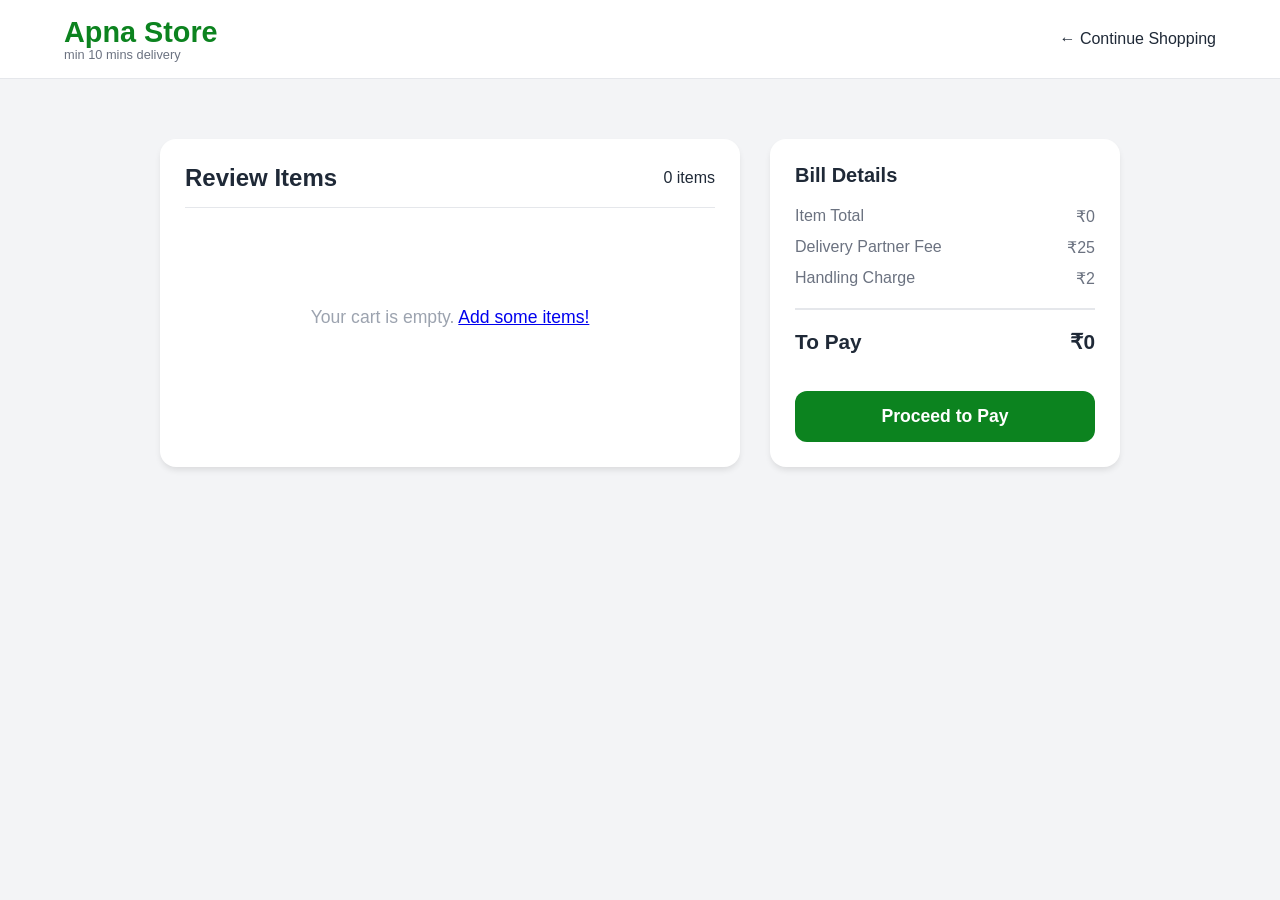
<file: target/classes/static/cart.html>
<!DOCTYPE html>
<html lang="en">
<head>
    <meta charset="UTF-8">
    <meta name="viewport" content="width=device-width, initial-scale=1.0">
    <title>Your Cart - Apna Store</title>
    <link rel="stylesheet" href="css/style.css">
    <style>
        .cart-page-container {
            max-width: 1000px;
            margin: 40px auto;
            padding: 20px;
            display: grid;
            grid-template-columns: 1fr 350px;
            gap: 30px;
        }

        @media (max-width: 768px) {
            .cart-page-container {
                grid-template-columns: 1fr;
            }
        }

        .cart-items-section {
            background: var(--white);
            padding: 25px;
            border-radius: 16px;
            box-shadow: 0 4px 6px -1px rgba(0,0,0,0.1);
        }

        .billing-section {
            background: var(--white);
            padding: 25px;
            border-radius: 16px;
            box-shadow: 0 4px 6px -1px rgba(0,0,0,0.1);
            height: fit-content;
        }

        .cart-header {
            display: flex;
            justify-content: space-between;
            align-items: center;
            margin-bottom: 25px;
            padding-bottom: 15px;
            border-bottom: 1px solid var(--light-gray);
        }

        .back-link {
            text-decoration: none;
            color: var(--primary-color);
            font-weight: 600;
            display: flex;
            align-items: center;
            gap: 5px;
        }

        .billing-title {
            font-size: 1.25rem;
            font-weight: 700;
            margin-bottom: 20px;
        }

        .billing-row {
            display: flex;
            justify-content: space-between;
            margin-bottom: 12px;
            color: #6b7280;
        }

        .billing-row.total {
            margin-top: 20px;
            padding-top: 20px;
            border-top: 2px solid var(--light-gray);
            font-weight: 800;
            font-size: 1.3rem;
            color: var(--text-color);
        }

        .place-order-btn {
            width: 100%;
            padding: 15px;
            background: var(--primary-color);
            color: white;
            border: none;
            border-radius: 12px;
            font-size: 1.1rem;
            font-weight: 700;
            margin-top: 25px;
            cursor: pointer;
            transition: 0.2s;
        }

        .place-order-btn:hover {
            background: var(--hover-color);
        }
    </style>
</head>
<body>
    <header class="navbar">
        <div class="logo">
            <a href="index.html" style="text-decoration: none; color: inherit;">
                <h1>Apna Store</h1>
                <p>min 10 mins delivery</p>
            </a>
        </div>
        <div class="nav-links">
            <a href="index.html" class="back-link">← Continue Shopping</a>
        </div>
    </header>

    <div class="cart-page-container">
        <div class="cart-items-section">
            <div class="cart-header">
                <h2>Review Items</h2>
                <span id="cart-count-badge">0 items</span>
            </div>
            <div id="cart-list" class="cart-items" style="display: block; position: static; box-shadow: none;">
                <!-- Items will be rendered here -->
                <div class="loading">Loading your cart...</div>
            </div>
        </div>

        <div class="billing-section">
            <h3 class="billing-title">Bill Details</h3>
            <div class="billing-details">
                <div class="billing-row">
                    <span>Item Total</span>
                    <span id="bill-subtotal">₹0</span>
                </div>
                <div class="billing-row">
                    <span>Delivery Partner Fee</span>
                    <span>₹25</span>
                </div>
                <div class="billing-row">
                    <span>Handling Charge</span>
                    <span>₹2</span>
                </div>
                <div class="billing-row total">
                    <span>To Pay</span>
                    <span id="bill-total">₹0</span>
                </div>
            </div>
            <button class="place-order-btn" onclick="proceedToPayment()">Proceed to Pay</button>
        </div>
    </div>

    <script>
        // Inline cart logic for the separate page
        window.proceedToPayment = function() {
            const userMobile = localStorage.getItem('apnaStore_user');
            if (!userMobile) {
                alert('Please login first');
                window.location.href = 'login.html';
                return;
            }
            
            const cart = getCart();
            const itemsArray = Object.values(cart);
            if (itemsArray.length === 0) {
                alert('Your cart is empty');
                return;
            }

            let subtotal = 0;
            itemsArray.forEach(item => {
                subtotal += item.price * item.quantity;
            });
            const total = subtotal > 0 ? subtotal + 27 : 0;

            // Redirect to payment page with amount
            window.location.href = `payment.html?amount=${total}`;
        };

        function getCart() {
            const cartData = localStorage.getItem('apnaStore_cart');
            return cartData ? JSON.parse(cartData) : {};
        }

        document.addEventListener('DOMContentLoaded', () => {
            const cartItemsContainer = document.getElementById('cart-list');
            const subtotalEl = document.getElementById('bill-subtotal');
            const totalEl = document.getElementById('bill-total');
            const countEl = document.getElementById('cart-count-badge');

            function updateAuthUI() {
                const userMobile = localStorage.getItem('apnaStore_user');
                const navLinks = document.querySelector('.nav-links');
                if (userMobile) {
                    navLinks.innerHTML = `
                        <div class="user-profile">
                            <span class="user-mobile">👤 ${userMobile}</span>
                            <a href="#" onclick="logout()" class="logout-link">Logout</a>
                        </div>
                        <a href="index.html" class="back-link">← Continue Shopping</a>
                    `;
                }
            }

            window.logout = function() {
                localStorage.removeItem('apnaStore_user');
                window.location.reload();
            }

            updateAuthUI();

            function saveCart(cart) {
                localStorage.setItem('apnaStore_cart', JSON.stringify(cart));
            }

            function updateUI() {
                const cart = getCart();
                const itemsArray = Object.values(cart);
                
                let subtotal = 0;
                let count = 0;

                if (itemsArray.length === 0) {
                    cartItemsContainer.innerHTML = '<div class="empty-cart-msg" style="padding: 50px;">Your cart is empty. <a href="index.html">Add some items!</a></div>';
                } else {
                    cartItemsContainer.innerHTML = itemsArray.map(item => {
                        subtotal += item.price * item.quantity;
                        count += item.quantity;
                        return `
                        <div class="cart-item">
                            <img src="${item.imageUrl}" class="cart-item-img">
                            <div class="cart-item-info">
                                <div class="cart-item-name">${item.name}</div>
                                <div class="cart-item-price">₹${item.price}</div>
                            </div>
                            <div class="cart-item-actions">
                                <button class="qty-btn" onclick="changeQty(${item.id}, -1)">-</button>
                                <span class="cart-item-qty">${item.quantity}</span>
                                <button class="qty-btn" onclick="changeQty(${item.id}, 1)">+</button>
                            </div>
                        </div>
                    `}).join('');
                }

                subtotalEl.textContent = `₹${subtotal}`;
                totalEl.textContent = `₹${subtotal > 0 ? subtotal + 27 : 0}`;
                countEl.textContent = `${count} ${count === 1 ? 'item' : 'items'}`;
            }

            window.changeQty = function(id, delta) {
                const cart = getCart();
                if (cart[id]) {
                    cart[id].quantity += delta;
                    if (cart[id].quantity <= 0) {
                        delete cart[id];
                    }
                    saveCart(cart);
                    updateUI();
                }
            }

            updateUI();
        });
    </script>
</body>
</html>
</file>
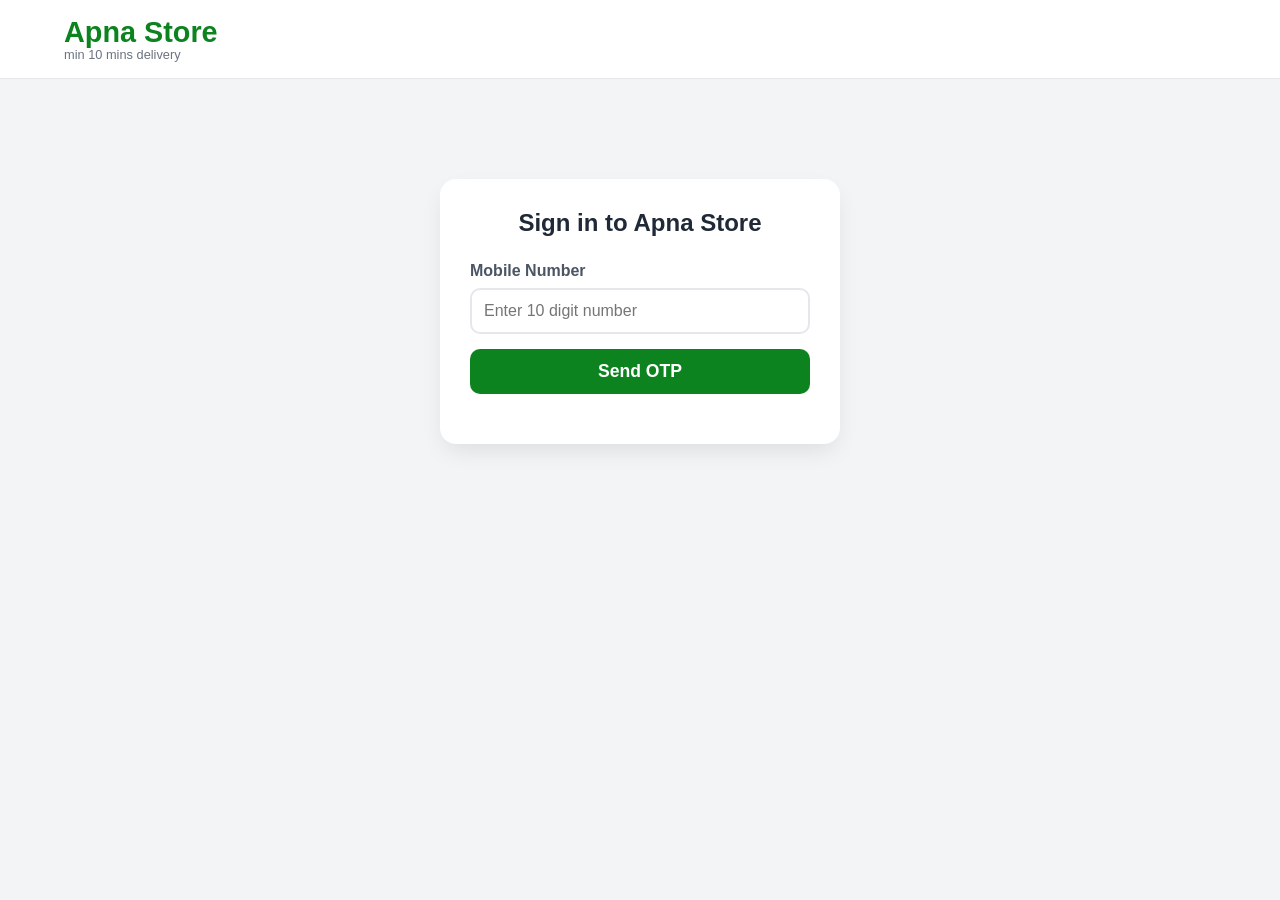
<file: target/classes/static/login.html>
<!DOCTYPE html>
<html lang="en">
<head>
    <meta charset="UTF-8">
    <meta name="viewport" content="width=device-width, initial-scale=1.0">
    <title>Login - Apna Store</title>
    <link rel="stylesheet" href="css/style.css">
    <style>
        .login-container {
            max-width: 400px;
            margin: 100px auto;
            padding: 30px;
            background: var(--white);
            border-radius: 16px;
            box-shadow: 0 10px 25px -5px rgba(0,0,0,0.1);
        }
        .login-title {
            font-size: 1.5rem;
            font-weight: 800;
            text-align: center;
            margin-bottom: 25px;
            color: var(--text-color);
        }
        .form-group {
            margin-bottom: 20px;
        }
        .form-group label {
            display: block;
            margin-bottom: 8px;
            font-weight: 600;
            color: #4b5563;
        }
        .form-input {
            width: 100%;
            padding: 12px;
            border: 2px solid #e5e7eb;
            border-radius: 10px;
            font-size: 1rem;
            transition: border-color 0.2s;
        }
        .form-input:focus {
            outline: none;
            border-color: var(--primary-color);
        }
        .login-btn {
            width: 100%;
            padding: 12px;
            background: var(--primary-color);
            color: white;
            border: none;
            border-radius: 10px;
            font-size: 1.1rem;
            font-weight: 700;
            cursor: pointer;
            transition: background 0.2s;
        }
        .login-btn:hover {
            background: var(--hover-color);
        }
        .otp-group {
            display: none;
        }
        #message {
            margin-top: 15px;
            text-align: center;
            font-size: 0.9rem;
            font-weight: 600;
        }
        .success { color: #059669; }
        .error { color: #dc2626; }
    </style>
</head>
<body>
    <header class="navbar">
        <div class="logo">
            <a href="index.html" style="text-decoration: none; color: inherit;">
                <h1>Apna Store</h1>
                <p>min 10 mins delivery</p>
            </a>
        </div>
    </header>

    <div class="login-container">
        <h2 class="login-title">Sign in to Apna Store</h2>
        
        <div class="form-group" id="mobile-section">
            <label for="mobile">Mobile Number</label>
            <input type="text" id="mobile" class="form-input" placeholder="Enter 10 digit number" maxlength="10">
            <button id="send-otp-btn" class="login-btn" style="margin-top: 15px;">Send OTP</button>
        </div>

        <div class="form-group otp-group" id="otp-section">
            <label for="otp">Enter 6-digit OTP</label>
            <input type="text" id="otp" class="form-input" placeholder="000000" maxlength="6">
            <button id="verify-otp-btn" class="login-btn" style="margin-top: 15px;">Verify & Login</button>
        </div>

        <div id="message"></div>
    </div>

    <script>
        document.addEventListener('DOMContentLoaded', () => {
            const mobileInput = document.getElementById('mobile');
            const otpInput = document.getElementById('otp');
            const sendBtn = document.getElementById('send-otp-btn');
            const verifyBtn = document.getElementById('verify-otp-btn');
            const mobileSection = document.getElementById('mobile-section');
            const otpSection = document.getElementById('otp-section');
            const messageEl = document.getElementById('message');

            sendBtn.onclick = async () => {
                const mobile = mobileInput.value;
                if (!/^\d{10}$/.test(mobile)) {
                    showMessage('Please enter a valid 10-digit number', 'error');
                    return;
                }

                try {
                    const res = await fetch('/api/auth/send-otp', {
                        method: 'POST',
                        headers: { 'Content-Type': 'application/json' },
                        body: JSON.stringify({ mobile })
                    });
                    const data = await res.json();
                    
                    if (data.success) {
                        showMessage(data.message, 'success');
                        mobileSection.style.display = 'none';
                        otpSection.style.display = 'block';
                    } else {
                        showMessage(data.message, 'error');
                    }
                } catch (err) {
                    showMessage('Server error. Try again.', 'error');
                }
            };

            verifyBtn.onclick = async () => {
                const mobile = mobileInput.value;
                const otp = otpInput.value;
                if (!/^\d{6}$/.test(otp)) {
                    showMessage('Enter 6-digit OTP', 'error');
                    return;
                }

                try {
                    const res = await fetch('/api/auth/verify-otp', {
                        method: 'POST',
                        headers: { 'Content-Type': 'application/json' },
                        body: JSON.stringify({ mobile, otp })
                    });
                    const data = await res.json();
                    
                    if (data.success) {
                        localStorage.setItem('apnaStore_user', mobile);
                        showMessage('Login Successful! Redirecting...', 'success');
                        setTimeout(() => window.location.href = 'index.html', 1500);
                    } else {
                        showMessage(data.message, 'error');
                    }
                } catch (err) {
                    showMessage('Verification failed.', 'error');
                }
            };

            function showMessage(msg, type) {
                messageEl.textContent = msg;
                messageEl.className = type;
            }
        });
    </script>
</body>
</html>
</file>
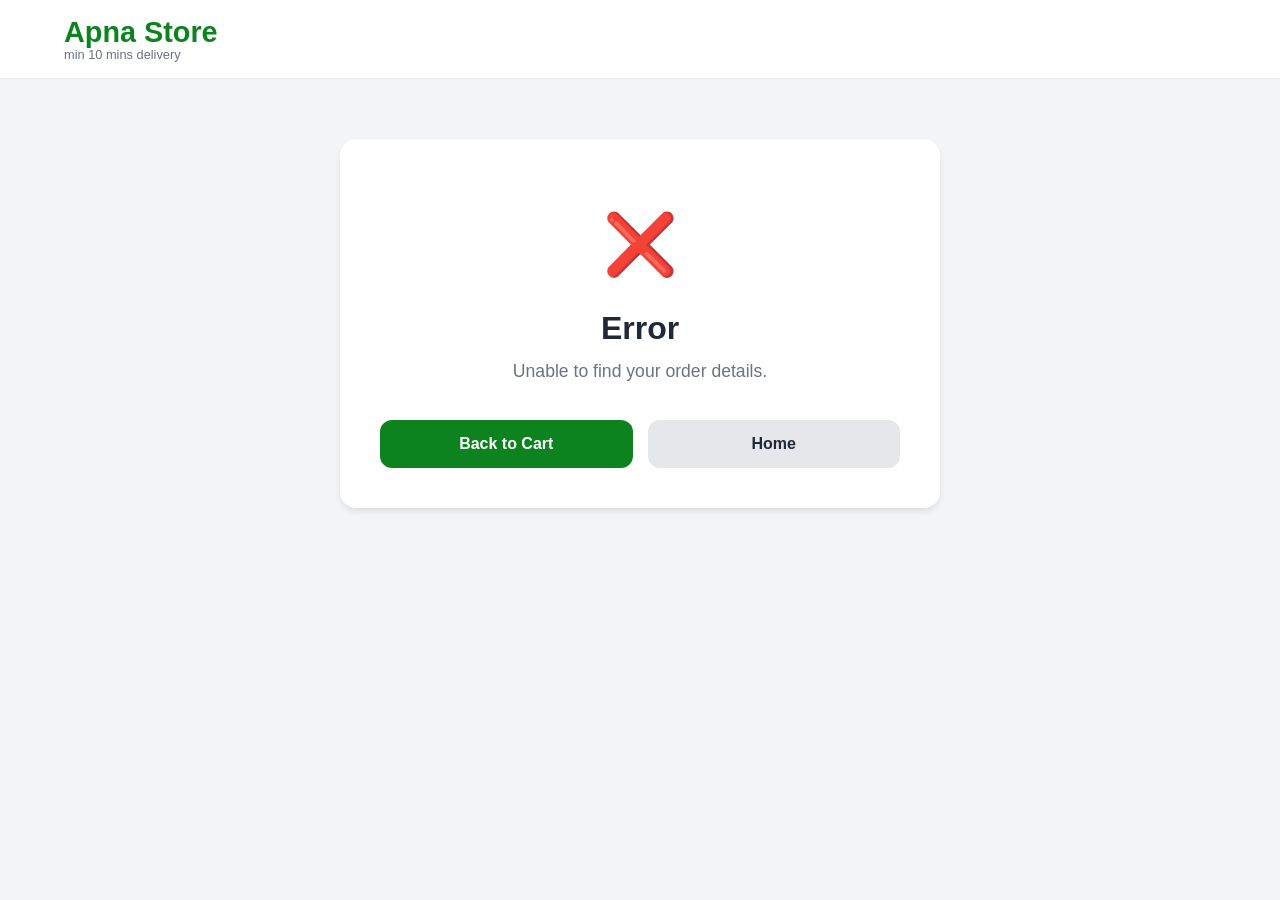
<file: target/classes/static/order-success.html>
<!DOCTYPE html>
<html lang="en">
<head>
    <meta charset="UTF-8">
    <meta name="viewport" content="width=device-width, initial-scale=1.0">
    <title>Order Successful - Apna Store</title>
    <link rel="stylesheet" href="css/style.css">
    <style>
        .success-container {
            max-width: 600px;
            margin: 60px auto;
            padding: 40px;
            background: var(--white);
            border-radius: 16px;
            box-shadow: 0 4px 6px -1px rgba(0,0,0,0.1);
            text-align: center;
        }

        .success-animation {
            animation: scaleIn 0.6s ease-out;
        }

        @keyframes scaleIn {
            from {
                opacity: 0;
                transform: scale(0.8);
            }
            to {
                opacity: 1;
                transform: scale(1);
            }
        }

        .success-icon {
            width: 100px;
            height: 100px;
            margin: 0 auto 30px;
            background: linear-gradient(135deg, #22c55e, #16a34a);
            border-radius: 50%;
            display: flex;
            align-items: center;
            justify-content: center;
            font-size: 50px;
            animation: pulse 2s infinite;
        }

        @keyframes pulse {
            0%, 100% {
                box-shadow: 0 0 0 0 rgba(34, 197, 94, 0.7);
            }
            50% {
                box-shadow: 0 0 0 15px rgba(34, 197, 94, 0);
            }
        }

        .success-title {
            font-size: 2rem;
            font-weight: 900;
            color: #1f2937;
            margin: 0 0 10px 0;
        }

        .success-subtitle {
            font-size: 1.1rem;
            color: #6b7280;
            margin-bottom: 35px;
            line-height: 1.6;
        }

        .order-details {
            background: #f9fafb;
            padding: 25px;
            border-radius: 12px;
            margin: 30px 0;
            text-align: left;
        }

        .detail-row {
            display: flex;
            justify-content: space-between;
            align-items: center;
            padding: 12px 0;
            border-bottom: 1px solid #e5e7eb;
        }

        .detail-row:last-child {
            border-bottom: none;
        }

        .detail-label {
            color: #6b7280;
            font-weight: 500;
        }

        .detail-value {
            color: #1f2937;
            font-weight: 700;
            font-size: 1.1rem;
        }

        .detail-value.amount {
            color: var(--primary-color);
            font-size: 1.3rem;
        }

        .delivery-info {
            background: #dcfce7;
            border: 2px solid var(--primary-color);
            padding: 20px;
            border-radius: 12px;
            margin: 25px 0;
            text-align: center;
        }

        .delivery-time {
            font-size: 1.5rem;
            font-weight: 900;
            color: var(--primary-color);
            margin: 10px 0 5px 0;
        }

        .delivery-text {
            color: #6b7280;
            font-size: 0.95rem;
        }

        .what-next {
            background: #f0f9ff;
            border-left: 4px solid #0284c7;
            padding: 20px;
            border-radius: 8px;
            margin: 25px 0;
            text-align: left;
        }

        .what-next h3 {
            margin: 0 0 15px 0;
            color: #0c4a6e;
            font-size: 1.1rem;
        }

        .what-next ol {
            margin: 0;
            padding-left: 20px;
            color: #0c4a6e;
            line-height: 1.8;
        }

        .what-next li {
            margin: 8px 0;
        }

        .action-buttons {
            display: grid;
            grid-template-columns: 1fr 1fr;
            gap: 15px;
            margin-top: 30px;
        }

        .btn {
            padding: 15px;
            border: none;
            border-radius: 12px;
            font-size: 1rem;
            font-weight: 700;
            cursor: pointer;
            transition: all 0.3s;
            text-decoration: none;
            display: inline-block;
        }

        .btn-primary {
            background: var(--primary-color);
            color: white;
        }

        .btn-primary:hover {
            background: var(--hover-color);
            transform: translateY(-2px);
            box-shadow: 0 4px 12px rgba(34, 197, 94, 0.3);
        }

        .btn-secondary {
            background: var(--light-gray);
            color: var(--text-color);
        }

        .btn-secondary:hover {
            background: #d1d5db;
            transform: translateY(-2px);
        }

        .order-confirmation {
            background: linear-gradient(135deg, #22c55e, #16a34a);
            color: white;
            padding: 20px;
            border-radius: 12px;
            margin-bottom: 25px;
            font-weight: 600;
        }

        .order-confirmation-text {
            font-size: 0.95rem;
            line-height: 1.6;
        }

        .order-id-prominent {
            font-size: 1.3rem;
            font-weight: 900;
            margin: 10px 0;
            letter-spacing: 1px;
        }

        @media (max-width: 600px) {
            .success-container {
                margin: 20px;
                padding: 25px;
            }

            .success-title {
                font-size: 1.5rem;
            }

            .success-subtitle {
                font-size: 1rem;
            }

            .action-buttons {
                grid-template-columns: 1fr;
            }

            .detail-row {
                flex-direction: column;
                align-items: flex-start;
                gap: 5px;
            }

            .delivery-time {
                font-size: 1.2rem;
            }
        }
    </style>
</head>
<body>
    <header class="navbar">
        <div class="logo">
            <a href="index.html" style="text-decoration: none; color: inherit;">
                <h1>Apna Store</h1>
                <p>min 10 mins delivery</p>
            </a>
        </div>
        <div class="nav-links">
            <span class="user-mobile" id="user-display"></span>
        </div>
    </header>

    <div class="success-container">
        <div class="success-animation">
            <div class="success-icon">🎉</div>
            
            <h1 class="success-title">Order Placed Successfully!</h1>
            <p class="success-subtitle">Your order has been confirmed and payment received</p>

            <div class="order-confirmation" style="background: linear-gradient(135deg, #10b981, #059669); padding: 30px; border-radius: 20px; box-shadow: 0 4px 12px rgba(16, 185, 129, 0.2);">
                <div class="order-confirmation-text">
                    <div style="font-size: 1.2rem; margin-bottom: 10px;">✅ Payment Confirmed</div>
                    <div class="order-id-prominent" id="confirmed-order-id" style="font-size: 1.8rem; margin: 15px 0;">ORDER #---</div>
                    <div style="font-size: 1.1rem; font-weight: 500;">Amount Received: <span id="confirmed-amount" style="font-weight: 800;">₹0</span></div>
                    <p style="margin-top: 20px; font-size: 1.2rem; font-weight: 800; background: rgba(255,255,255,0.2); padding: 15px; border-radius: 12px; border: 1px solid rgba(255,255,255,0.4);">🎉 Congratulations! Your Order has been Placed Successfully!</p>
                </div>
            </div>

            <div class="delivery-info">
                <div>🚚 Estimated Delivery</div>
                <div class="delivery-time"><span id="delivery-time">10</span> mins</div>
                <div class="delivery-text">Your order is being prepared and will be delivered shortly</div>
            </div>

            <div class="order-details">
                <div class="detail-row">
                    <span class="detail-label">Order Number</span>
                    <span class="detail-value" id="order-number-detail">---</span>
                </div>
                <div class="detail-row">
                    <span class="detail-label">Total Amount</span>
                    <span class="detail-value amount" id="amount-detail">₹0</span>
                </div>
                <div class="detail-row">
                    <span class="detail-label">Payment Method</span>
                    <span class="detail-value">UPI</span>
                </div>
                <div class="detail-row">
                    <span class="detail-label">Order Time</span>
                    <span class="detail-value" id="order-time">---</span>
                </div>
            </div>

            <div class="what-next">
                <h3>📋 What's Next?</h3>
                <ol>
                    <li><strong>Order Confirmed:</strong> Your order has been successfully placed</li>
                    <li><strong>Order Preparing:</strong> Our team is preparing your items</li>
                    <li><strong>Dispatched:</strong> Order will be assigned to a delivery partner</li>
                    <li><strong>Out for Delivery:</strong> Your order is on the way</li>
                    <li><strong>Delivered:</strong> Order will be delivered within 10 minutes</li>
                </ol>
            </div>

            <div style="background: #fff3cd; border-left: 4px solid #ff9800; padding: 15px; border-radius: 8px; margin: 20px 0;">
                <strong style="color: #7d4e00;">📞 Need Help?</strong>
                <p style="margin: 5px 0; color: #7d4e00; font-size: 0.95rem;">If you have any issues, contact our support team at any time. We're here to help!</p>
            </div>

            <div class="action-buttons">
                <a href="index.html" class="btn btn-primary">🏪 Continue Shopping</a>
                <a href="cart.html" class="btn btn-secondary">👜 View Cart</a>
            </div>

            <p style="margin-top: 25px; color: #6b7280; font-size: 0.9rem;">
                A confirmation email has been sent to your registered email address.<br>
                You can track your order in your account.
            </p>
        </div>
    </div>

    <script>
        document.addEventListener('DOMContentLoaded', () => {
            // Get URL parameters
            const urlParams = new URLSearchParams(window.location.search);
            const orderId = urlParams.get('orderId');
            const amount = urlParams.get('amount');

            if (!orderId || !amount) {
                showError();
                return;
            }

            // Display order details
            displayOrderDetails(orderId, amount);
            
            // Update user info
            const userMobile = localStorage.getItem('apnaStore_user');
            if (userMobile) {
                document.getElementById('user-display').textContent = `👤 ${userMobile}`;
            }

            // Generate random delivery time (8-15 mins)
            const deliveryTime = Math.floor(Math.random() * 8) + 8;
            document.getElementById('delivery-time').textContent = deliveryTime;
        });

        function displayOrderDetails(orderId, amount) {
            const currentTime = new Date().toLocaleString('en-IN', {
                hour: '2-digit',
                minute: '2-digit',
                second: '2-digit',
                day: '2-digit',
                month: 'short',
                year: 'numeric'
            });

            document.getElementById('confirmed-order-id').textContent = `ORDER #${orderId}`;
            document.getElementById('confirmed-amount').textContent = `₹${parseFloat(amount).toFixed(2)}`;
            document.getElementById('order-number-detail').textContent = `#${orderId}`;
            document.getElementById('amount-detail').textContent = `₹${parseFloat(amount).toFixed(2)}`;
            document.getElementById('order-time').textContent = currentTime;
        }

        function showError() {
            document.querySelector('.success-container').innerHTML = `
                <div class="success-animation">
                    <div style="font-size: 60px; margin: 30px 0;">❌</div>
                    <h1 class="success-title">Error</h1>
                    <p class="success-subtitle">Unable to find your order details.</p>
                    <div class="action-buttons">
                        <a href="cart.html" class="btn btn-primary">Back to Cart</a>
                        <a href="index.html" class="btn btn-secondary">Home</a>
                    </div>
                </div>
            `;
        }
    </script>
</body>
</html>
</file>
<file: target/classes/static/css/style.css>
:root {
    --primary-color: #0c831f; /* green */
    --hover-color: #0b721a;
    --bg-color: #f3f4f6;
    --text-color: #1f2937;
    --light-gray: #e5e7eb;
    --white: #ffffff;
}

* {
    margin: 0;
    padding: 0;
    box-sizing: border-box;
    font-family: 'Inter', -apple-system, BlinkMacSystemFont, 'Segoe UI', Roboto, Helvetica, Arial, sans-serif;
}

body {
    background-color: var(--bg-color);
    color: var(--text-color);
}

/* Navbar */
.navbar {
    display: flex;
    justify-content: space-between;
    align-items: center;
    padding: 1rem 4rem;
    background-color: var(--white);
    border-bottom: 1px solid var(--light-gray);
    position: sticky;
    top: 0;
    z-index: 100;
}

.logo h1 {
    color: var(--primary-color);
    font-size: 1.8rem;
    font-weight: 800;
}

.logo p {
    font-size: 0.8rem;
    color: #6b7280;
    margin-top: -2px;
}

.search-bar {
    display: flex;
    flex: 1;
    max-width: 600px;
    margin: 0 2rem;
}

.search-bar input {
    width: 100%;
    padding: 0.8rem 1rem;
    border: 1px solid var(--light-gray);
    border-radius: 8px 0 0 8px;
    outline: none;
    font-size: 1rem;
    background-color: #f9fafb;
}

.search-bar button {
    padding: 0.8rem 1.5rem;
    background-color: var(--primary-color);
    color: var(--white);
    border: none;
    border-radius: 0 8px 8px 0;
    cursor: pointer;
    font-weight: 600;
}

.nav-links {
    display: flex;
    align-items: center;
    gap: 1.5rem;
}

.nav-links a {
    text-decoration: none;
    color: var(--text-color);
    font-weight: 500;
}

.cart-btn {
    display: flex;
    align-items: center;
    gap: 0.5rem;
    padding: 0.8rem 1.5rem;
    background-color: var(--primary-color);
    color: var(--white);
    border: none;
    border-radius: 8px;
    cursor: pointer;
    font-weight: 600;
    font-size: 1rem;
    transition: background-color 0.2s;
}

.cart-btn:hover {
    background-color: var(--hover-color);
}

/* Container */
.container {
    display: flex;
    max-width: 1400px;
    margin: 0 auto;
    padding: 2rem;
    gap: 2rem;
}

/* Sidebar */
.sidebar {
    width: 250px;
    background-color: var(--white);
    border-radius: 12px;
    padding: 1.5rem;
    height: fit-content;
    box-shadow: 0 1px 3px rgba(0,0,0,0.1);
}

.sidebar h3 {
    margin-bottom: 1rem;
    padding-bottom: 0.5rem;
    border-bottom: 1px solid var(--light-gray);
}

#category-list {
    list-style: none;
}

#category-list li {
    padding: 0.8rem;
    margin-bottom: 0.5rem;
    border-radius: 8px;
    cursor: pointer;
    transition: background-color 0.2s;
    font-weight: 500;
}

#category-list li:hover {
    background-color: #f3f4f6;
}

#category-list li.active {
    background-color: #e6f6eb;
    color: var(--primary-color);
    border-left: 4px solid var(--primary-color);
}

/* Products Section */
.products-section {
    flex: 1;
}

.banner {
    position: relative;
    border-radius: 16px;
    overflow: hidden;
    margin-bottom: 2rem;
    height: 250px;
}

.banner img {
    width: 100%;
    height: 100%;
    object-fit: cover;
}

.banner-content {
    position: absolute;
    top: 0;
    left: 0;
    width: 100%;
    height: 100%;
    background: linear-gradient(to right, rgba(0,0,0,0.7), transparent);
    display: flex;
    flex-direction: column;
    justify-content: center;
    padding: 3rem;
    color: var(--white);
}

.banner-content h2 {
    font-size: 2.5rem;
    margin-bottom: 0.5rem;
}

#category-title {
    margin-bottom: 1.5rem;
    font-size: 1.5rem;
}

.product-grid {
    display: grid;
    grid-template-columns: repeat(auto-fill, minmax(220px, 1fr));
    gap: 1.5rem;
}

.product-card {
    background-color: var(--white);
    border-radius: 12px;
    padding: 1rem;
    box-shadow: 0 1px 3px rgba(0,0,0,0.1);
    transition: transform 0.2s, box-shadow 0.2s;
    position: relative;
}

.product-card:hover {
    transform: translateY(-5px);
    box-shadow: 0 10px 15px -3px rgba(0,0,0,0.1);
}

.product-img {
    width: 100%;
    height: 180px;
    object-fit: contain;
    margin-bottom: 1rem;
}

.product-weight {
    font-size: 0.8rem;
    color: #6b7280;
    margin-bottom: 0.3rem;
}

.product-name {
    font-weight: 600;
    font-size: 1rem;
    margin-bottom: 1rem;
    height: 2.4em;
    overflow: hidden;
    text-overflow: ellipsis;
    display: -webkit-box;
    -webkit-line-clamp: 2;
    -webkit-box-orient: vertical;
}

.product-bottom {
    display: flex;
    justify-content: space-between;
    align-items: center;
}

.product-price {
    font-weight: 700;
    font-size: 1.1rem;
}

.add-btn {
    border: 1px solid var(--primary-color);
    background-color: #f4fdf6;
    color: var(--primary-color);
    padding: 0.4rem 1.2rem;
    border-radius: 6px;
    font-weight: 600;
    cursor: pointer;
    transition: all 0.2s;
}

.add-btn:hover {
    background-color: var(--primary-color);
    color: var(--white);
}

.loading {
    grid-column: 1 / -1;
    text-align: center;
    padding: 3rem;
    color: #6b7280;
    font-size: 1.2rem;
}

/* Modal */
.modal {
    display: none;
    position: fixed;
    z-index: 1000;
    left: 0;
    top: 0;
    width: 100%;
    height: 100%;
    background-color: rgba(0,0,0,0.5);
    backdrop-filter: blur(4px);
}

.modal-content {
    background-color: var(--white);
    margin: 2% auto;
    padding: 0;
    border-radius: 16px;
    width: 90%;
    max-width: 500px;
    box-shadow: 0 20px 25px -5px rgba(0,0,0,0.1), 0 10px 10px -5px rgba(0,0,0,0.04);
    animation: slideIn 0.3s ease-out;
    display: flex;
    flex-direction: column;
    max-height: 90vh;
}

@keyframes slideIn {
    from { transform: translateY(50px); opacity: 0; }
    to { transform: translateY(0); opacity: 1; }
}

.modal-header {
    padding: 1.5rem;
    border-bottom: 1px solid var(--light-gray);
    display: flex;
    justify-content: space-between;
    align-items: center;
}

.close-btn {
    font-size: 2rem;
    font-weight: bold;
    color: #9ca3af;
    cursor: pointer;
    transition: color 0.2s;
}

.close-btn:hover {
    color: var(--text-color);
}

.cart-items {
    padding: 1.5rem;
    overflow-y: auto;
    flex: 1;
}

.cart-item {
    display: flex;
    align-items: center;
    gap: 1rem;
    padding-bottom: 1rem;
    margin-bottom: 1rem;
    border-bottom: 1px solid #f3f4f6;
}

.cart-item-img {
    width: 60px;
    height: 60px;
    object-fit: contain;
}

.cart-item-info {
    flex: 1;
}

.cart-item-name {
    font-weight: 600;
    font-size: 0.95rem;
    margin-bottom: 0.2rem;
}

.cart-item-price {
    font-weight: 500;
    color: #4b5563;
    font-size: 0.9rem;
}

.cart-item-actions {
    display: flex;
    align-items: center;
    gap: 0.8rem;
    background-color: #f3f4f6;
    padding: 0.3rem 0.6rem;
    border-radius: 6px;
}

.qty-btn {
    border: none;
    background: none;
    font-size: 1.2rem;
    font-weight: bold;
    color: var(--primary-color);
    cursor: pointer;
    width: 24px;
    height: 24px;
    display: flex;
    align-items: center;
    justify-content: center;
}

.cart-item-qty {
    font-weight: 600;
    min-width: 20px;
    text-align: center;
}

.cart-summary {
    padding: 1.5rem;
    background-color: #f9fafb;
    border-radius: 0 0 16px 16px;
}

.summary-row {
    display: flex;
    justify-content: space-between;
    margin-bottom: 0.5rem;
    color: #6b7280;
}

.summary-row.total {
    margin-top: 1rem;
    padding-top: 1rem;
    border-top: 2px solid var(--light-gray);
    color: var(--text-color);
    font-size: 1.2rem;
    font-weight: 800;
}

.checkout-btn {
    width: 100%;
    padding: 1rem;
    background-color: var(--primary-color);
    color: var(--white);
    border: none;
    border-radius: 12px;
    font-size: 1.1rem;
    font-weight: 700;
    margin-top: 1.5rem;
    cursor: pointer;
    transition: background-color 0.2s;
}

.checkout-btn:hover {
    background-color: var(--hover-color);
}

.empty-cart-msg {
    text-align: center;
    padding: 3rem;
    color: #9ca3af;
    font-size: 1.1rem;
}

/* User Profile Styles */
.user-profile {
    display: flex;
    flex-direction: column;
    align-items: flex-end;
    margin-right: 15px;
}

.user-mobile {
    font-weight: 700;
    font-size: 0.95rem;
    color: var(--text-color);
}

.logout-link {
    font-size: 0.8rem !important;
    text-decoration: underline !important;
    color: #ef4444 !important; /* Red color for logout */
    margin-top: 2px;
}

.logout-link:hover {
    color: #b91c1c !important;
}
</file>
